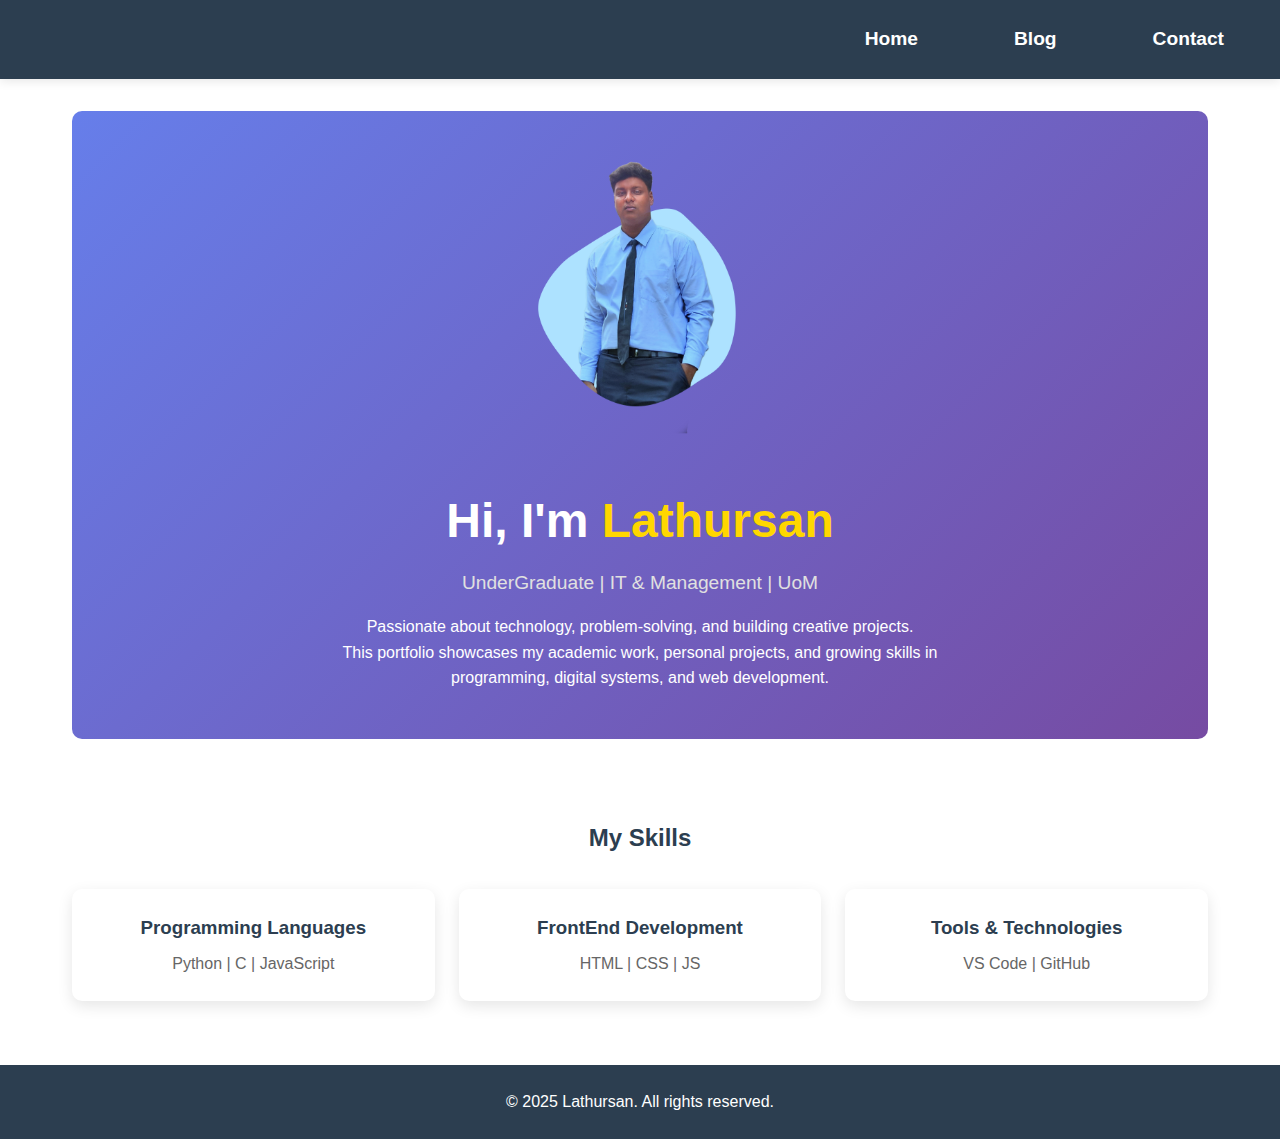
<file: index.html>
<!DOCTYPE html>
<html lang="en">
<head>
    <meta charset="UTF-8">
    <meta name="viewport" content="width=device-width, initial-scale=1.0">
    <title>Lathursan | Portfolio</title>
    <link rel="stylesheet" href="styles/main.css">
    <link rel="stylesheet" href="styles/home.css">
</head>
<body>
    <header>
        <nav>
            <ul>
                <li><a href="index.html">Home</a></li>
                <li><a href="blog.html">Blog</a></li>
                <li><a href="contact.html">Contact</a></li>
            </ul>
        </nav>
    </header>
    
    <main>
        <section class="hero">
            <div class="hero-content">
                <div class="profile-icon">
                    <img src="assets/lathu.png" alt="Lathursan">
                </div>
                <h1>Hi, I'm <span class="highlight">Lathursan</span></h1>
                <p class="tagline">UnderGraduate | IT & Management | UoM</p>
                <p>Passionate about technology, problem-solving, and building creative projects. <br> This portfolio showcases my academic work, personal projects, and growing skills in programming, digital systems, and web development.</p>
            </div>
        </section>

        <section class="skills">
            <h2>My Skills</h2>
            <div class="skills-grid">
                <div class="skill-card">
                    <h3>Programming Languages</h3>
                    <p>Python | C | JavaScript</p>
                </div>
                <div class="skill-card">
                    <h3>FrontEnd Development</h3>
                    <p>HTML | CSS | JS </p>
                </div>
                <div class="skill-card">
                    <h3>Tools & Technologies</h3>
                    <p>VS Code | GitHub </p>
                </div>
                
            </div>
        </section>
    </main>
    
    <footer>
        <p>&copy; 2025 Lathursan. All rights reserved.</p>
    </footer>
</body>

</html>
</file>
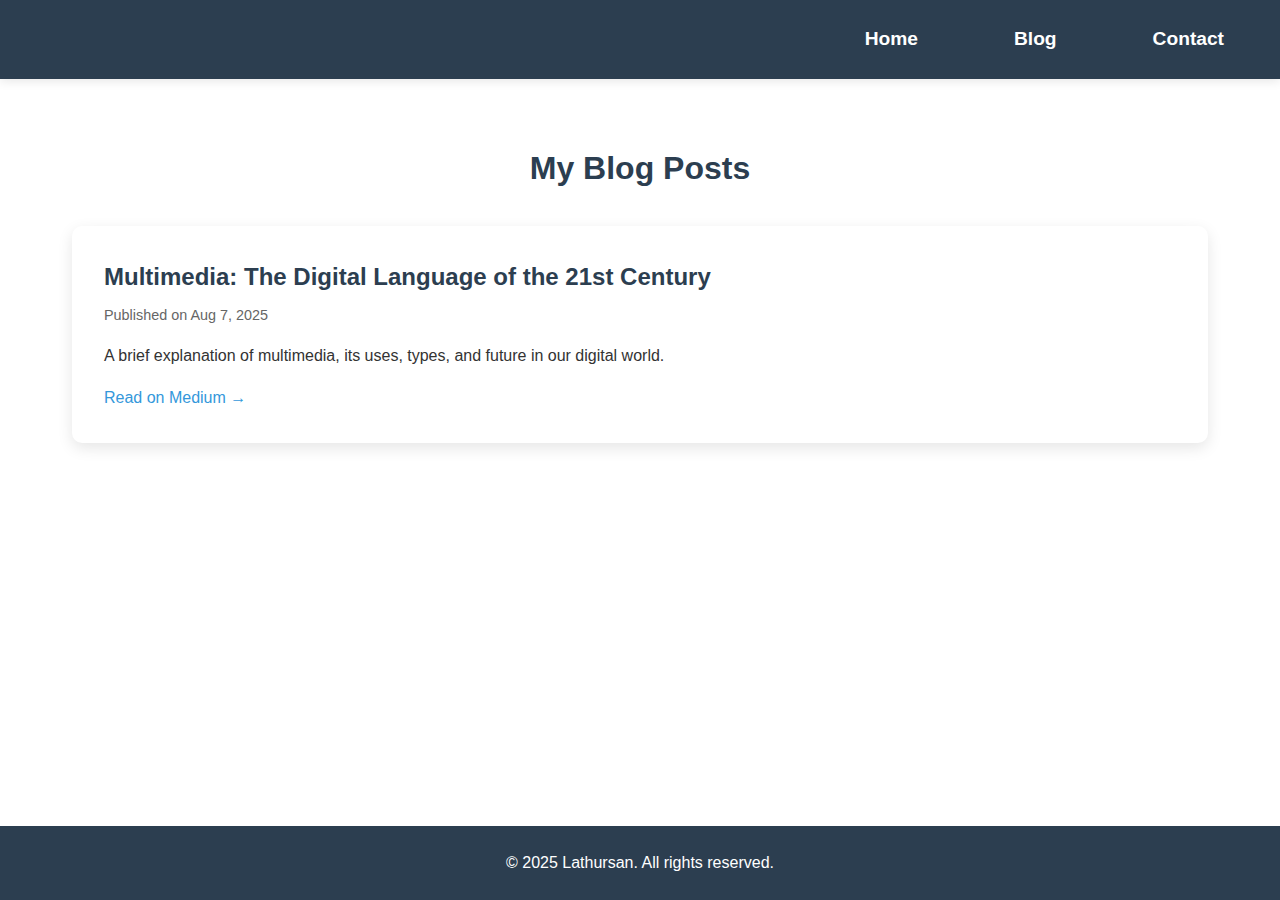
<file: blog.html>
<!DOCTYPE html>
<html lang="en">
<head>
    <meta charset="UTF-8">
    <meta name="viewport" content="width=device-width, initial-scale=1.0">
    <title>My Blog | Portfolio</title>
    <link rel="stylesheet" href="styles/main.css">
    <link rel="stylesheet" href="styles/blog.css">
</head>
<body>
    <header>
        <nav>
            <ul>
                <li><a href="index.html">Home</a></li>
                <li><a href="blog.html">Blog</a></li>
                <li><a href="contact.html">Contact</a></li>
            </ul>
        </nav>
    </header>
    
    <main>
        <section class="blog-posts">
            <h1>My Blog Posts</h1>
            <article class="blog-card">
                <h2><a href="https://medium.com/@lathursan/multimedia-the-digital-language-of-the-21st-century-b09f4c1cf7eb" target="_blank">Multimedia: The Digital Language of the 21st Century</a></h2>
                <p class="blog-meta">Published on Aug 7, 2025</p>
                <p>A brief explanation of multimedia, its uses, types, and future in our digital world.</p>
                <a href="https://medium.com/@lathursan/multimedia-the-digital-language-of-the-21st-century-b09f4c1cf7eb" target="_blank" class="read-more">Read on Medium →</a>
            </article>
        </section>
    </main>
    
    <footer>
        <p>&copy; 2025 Lathursan. All rights reserved.</p>
    </footer>
</body>
</html>
</file>
<file: styles/main.css>
* {
    margin: 0;
    padding: 0;
    box-sizing: border-box;
}

html, body {
    height: 100%;
}

body {
    font-family: 'Arial', sans-serif;
    line-height: 1.6;
    display: flex;
    flex-direction: column;
    min-height: 100vh;
    color: #333;
    background: #fff;
}

header {
    background: #2c3e50;
    color: white;
    padding: 0 2rem; /* Reduced vertical padding */
    box-shadow: 0 2px 10px rgba(0,0,0,0.1);
}

nav ul {
    justify-content: flex-end;
    display: flex;
    list-style: none;
    gap: 3rem;
    padding: 1.5rem 0;
}

nav ul li a {
    color: white;
    text-decoration: none;
    padding: 1rem 1.5rem;
    transition: all 0.3s ease;
    font-weight: 600;
    font-size: 1.2rem;
    border-radius: 5px;
}

nav ul li a:hover {
    color: #3498db;
    background: rgba(255, 255, 255, 0.1);
    transform: translateY(-2px);
}

@media (max-width: 768px) {
    nav ul {
        flex-direction: column;
        align-items: center;
        gap: 1rem;
        padding: 1rem 0;
    }
    
    nav ul li a {
        padding: 0.8rem 1.2rem;
        font-size: 1.1rem;
        display: block;
        width: 200px;
        text-align: center;
    }
    
    header {
        padding: 0 1rem;
    }
}

main {
    flex: 1;
    padding: 2rem;
    max-width: 1200px;
    margin: 0 auto;
    width: 100%;
}

footer {
    background: #2c3e50;
    color: white;
    text-align: center;
    padding: 1.5rem;
    margin-top: auto;
}

.hidden {
    display: none;
}

@media (max-width: 768px) {
    nav ul {
        flex-direction: column;
        align-items: center;
        gap: 0.5rem;
    }
    
    main {
        padding: 1rem;
    }
    
    header, footer {
        padding: 1rem;
    }
}
</file>
<file: styles/home.css>
/* Hero Section */
.hero {
    text-align: center;
    padding: 3rem 1rem;
    background: linear-gradient(135deg, #667eea 0%, #764ba2 100%);
    color: white;
    border-radius: 10px;
    margin-bottom: 3rem;
}

.hero-content {
    max-width: 600px;
    margin: 0 auto;
}

.profile-icon {
    width: 300px;
    height: 300px;
    margin: 0 auto 1.5rem;
    overflow: hidden;
}

.profile-icon img {
    width: 100%;
    height: 100%;
    object-fit: cover;
}

.hero h1 {
    font-size: 3rem;
    margin-bottom: 0.5rem;
}

.highlight {
    color: #ffd700;
}

.tagline {
    font-size: 1.2rem;
    margin-bottom: 1rem;
    color: #e0e0e0;
}

.skills {
    padding: 2rem 0;
}

.skills h2 {
    text-align: center;
    margin-bottom: 2rem;
    color: #2c3e50;
}

.skills-grid {
    display: grid;
    grid-template-columns: repeat(auto-fit, minmax(250px, 1fr));
    gap: 1.5rem;
}

.skill-card {
    background: white;
    padding: 1.5rem;
    border-radius: 10px;
    box-shadow: 0 5px 15px rgba(0,0,0,0.1);
    text-align: center;
    transition: transform 0.3s ease;
}

.skill-card:hover {
    transform: translateY(-5px);
}

.skill-card h3 {
    color: #2c3e50;
    margin-bottom: 0.5rem;
}

.skill-card p {
    color: #666;
}

@media (max-width: 768px) {
    .hero h1 {
        font-size: 2rem;
    }
    
    .skills-grid {
        grid-template-columns: 1fr;
    }
}
</file>
<file: styles/blog.css>
.blog-posts {
    padding: 2rem 0;
    min-height: 60vh;
}

.blog-posts h1 {
    text-align: center;
    margin-bottom: 2rem;
    color: #2c3e50;
}

.blog-card {
    background: white;
    padding: 2rem;
    border-radius: 10px;
    box-shadow: 0 5px 15px rgba(0,0,0,0.1);
    margin-bottom: 2rem;
    transition: transform 0.3s ease;
}

.blog-card:hover {
    transform: translateY(-3px);
}

.blog-card h2 a {
    color: #2c3e50;
    text-decoration: none;
    transition: color 0.3s;
}

.blog-card h2 a:hover {
    color: #3498db;
}

.blog-meta {
    color: #666;
    font-size: 0.9rem;
    margin: 0.5rem 0 1rem;
}

.read-more {
    display: inline-block;
    margin-top: 1rem;
    color: #3498db;
    text-decoration: none;
    font-weight: 500;
}

.read-more:hover {
    text-decoration: underline;
}
</file>
